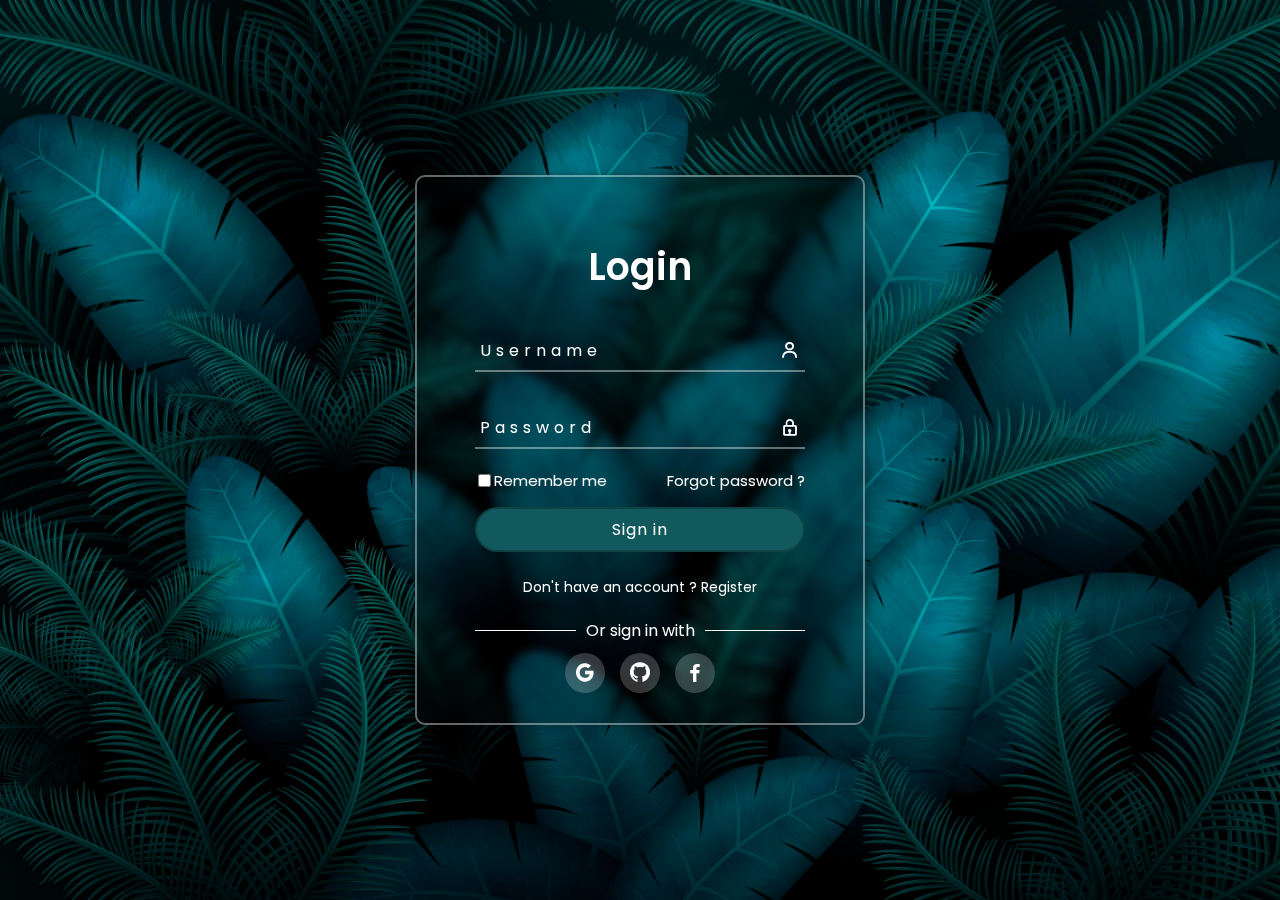
<file: index.html>
<html lang="en">
<head>
    <meta charset="UTF-8">
    <meta name="viewport" content="width=device-width, initial-scale=1.0">
    <title>Login</title>
    <link rel="stylesheet" href="style.css">
    <link href='https://unpkg.com/boxicons@2.1.4/css/boxicons.min.css' rel='stylesheet'>
</head>
<body>
    <div class="container">
        <div class="form-box">
            <form action="#" class="login">
                <h2>Login</h2>
                <div class="input-box">
                    <input type="text" required>
                    <label for="">Username</label>
                    <i class='bx bx-user'></i>
                </div>
                <div class="input-box">
                    <input type="password" required>
                    <label for="">Password</label>
                    <i class='bx bx-lock'></i>
                </div>
                <div class="forget-section">
                    <p><input type="checkbox" name="" id="">Remember me</p>
                    <a href="forget_password.html">Forgot password ?</a>
                </div>
                <input type="submit" class="btn" value="Sign in">
                <div class="account-creation">
                    <Span>Don't have an account ? <a href="#" class="RegisterLink">Register</a></Span>
                </div>
                <div class="social-login">
                    <p>Or sign in with</p>
                    <div class="social-icons">
                        <a href="#" class="social-icon"><i class='bx bxl-google'></i></a>
                        <a href="#" class="social-icon"><i class='bx bxl-github'></i></a>
                        <a href="#" class="social-icon"><i class='bx bxl-facebook'></i></a>
                    </div>
                </div>
            </form>
            <form action="#" class="register">
                <h2>Register</h2>
                <div class="input-box">
                    <input type="text" required>
                    <label for="">Username</label>
                    <i class='bx bx-user'></i>
                </div>
                <div class="input-box">
                    <input type="password" required>
                    <label for="">Password</label>
                    <i class='bx bx-lock'></i>
                </div>
                <div class="input-box">
                    <input type="password" required>
                    <label for="">Password again</label>
                    <i class='bx bx-lock'></i>
                </div>
                <input type="submit" class="btn" value="Sign up">
                <div class="account-creation">
                    <Span>Already have an account ? <a href="#" class="LoginLink">Login</a></Span>
                </div>
            </form>
        </div>
    </div>

    <script>
        const LoginForm=document.querySelector('.login');
        const RegisterForm=document.querySelector('.register');
        const RegisterLink=document.querySelector('.RegisterLink');
        const LoginLink=document.querySelector('.LoginLink');
        RegisterLink.onclick=()=>{
            RegisterForm.classList.add('active');
            LoginForm.classList.add('active');
        }
        LoginLink.onclick=()=>{
            RegisterForm.classList.remove('active');
            LoginForm.classList.remove('active');
        }
    </script>
</body>
</html>
</file>
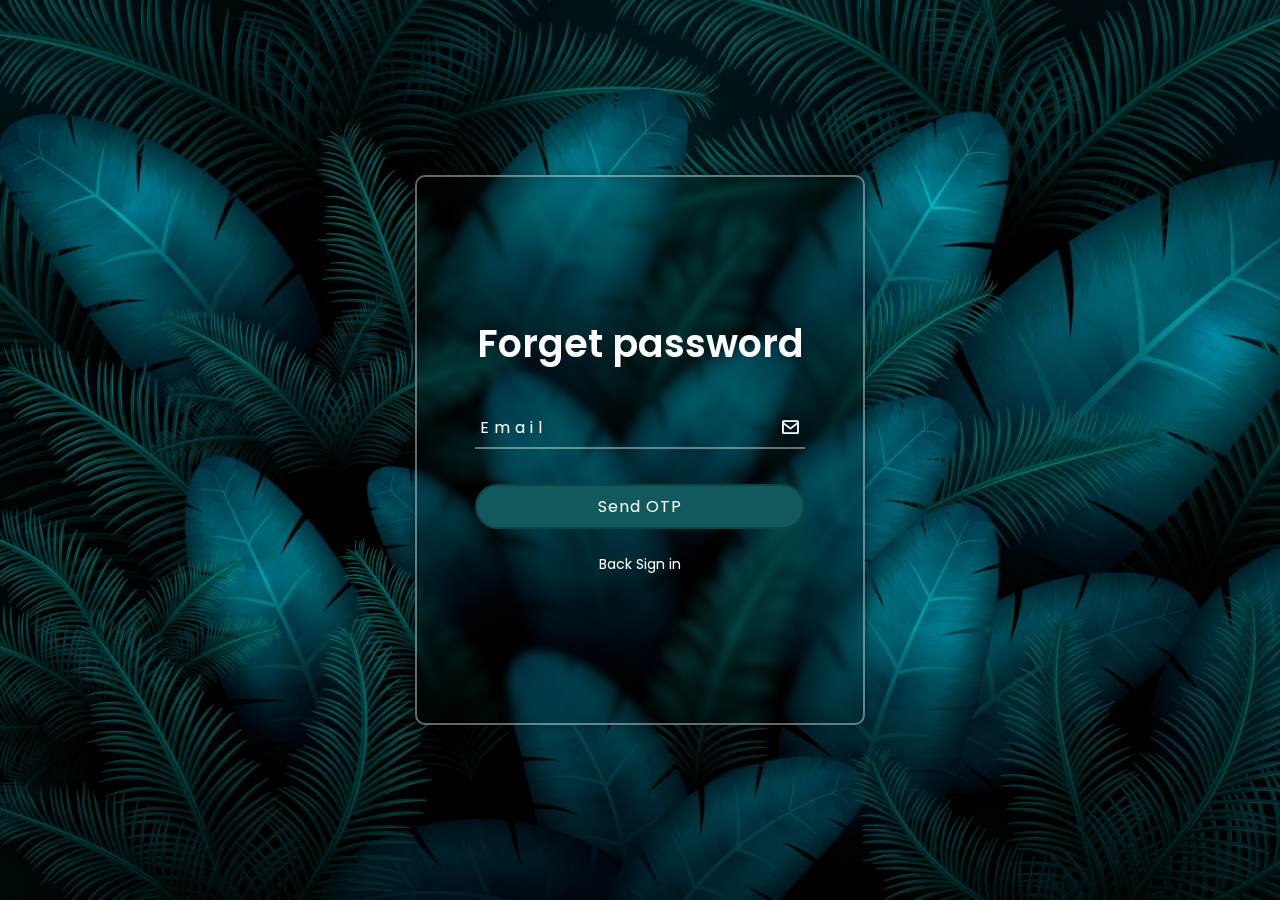
<file: forget_password.html>
<html lang="en">
<head>
    <meta charset="UTF-8">
    <meta name="viewport" content="width=device-width, initial-scale=1.0">
    <title>Forget password</title>
    <link rel="stylesheet" href="style.css">
    <link href='https://unpkg.com/boxicons@2.1.4/css/boxicons.min.css' rel='stylesheet'>
</head>
<body>
    <div class="container">
        <div class="form-box">
            <form action="#" class="forget-password" method="post">
                <h2>Forget password</h2>
                <div class="input-box">
                    <input type="email" required>
                    <label for="">Email</label>
                    <i class='bx bx-envelope'></i>
                </div>
                <input type="submit" class="btn" value="Send OTP" name="sendOTP">
                <div class="account-creation">
                    <span>Back <a href="index.html" class="LoginLink">Sign in</a></span>
                </div>
            </form>
        </div>
    </div>
</body>
</html>
</file>
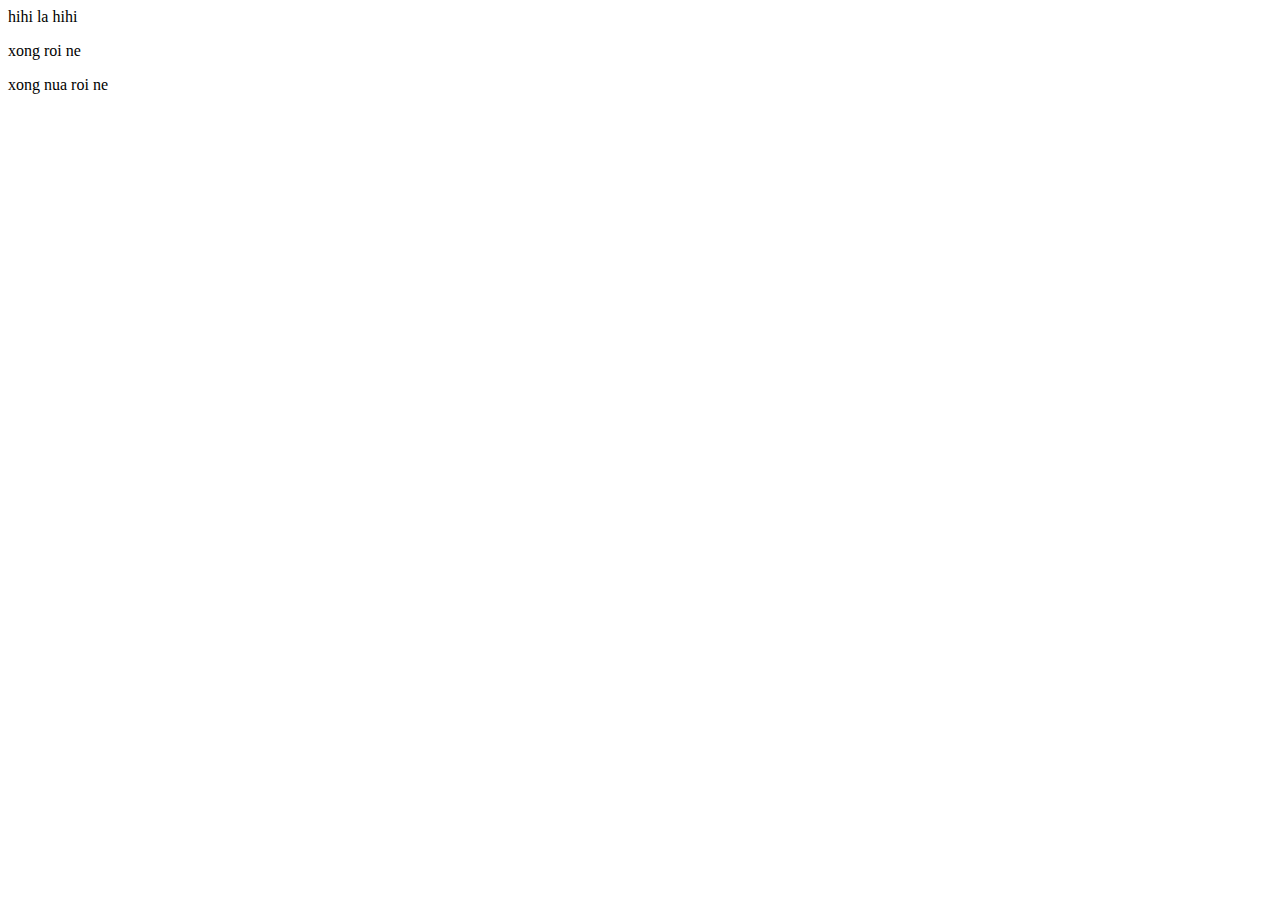
<file: main.html>
<html lang="en">
<head>
    <meta charset="UTF-8">
    <meta name="viewport" content="width=device-width, initial-scale=1.0">
    <title>Document</title>
</head>
<body>
    <p>hihi la hihi</p>
    <p>xong roi ne</p>
    <p>xong nua roi ne</p>
</body>
</html>
</file>
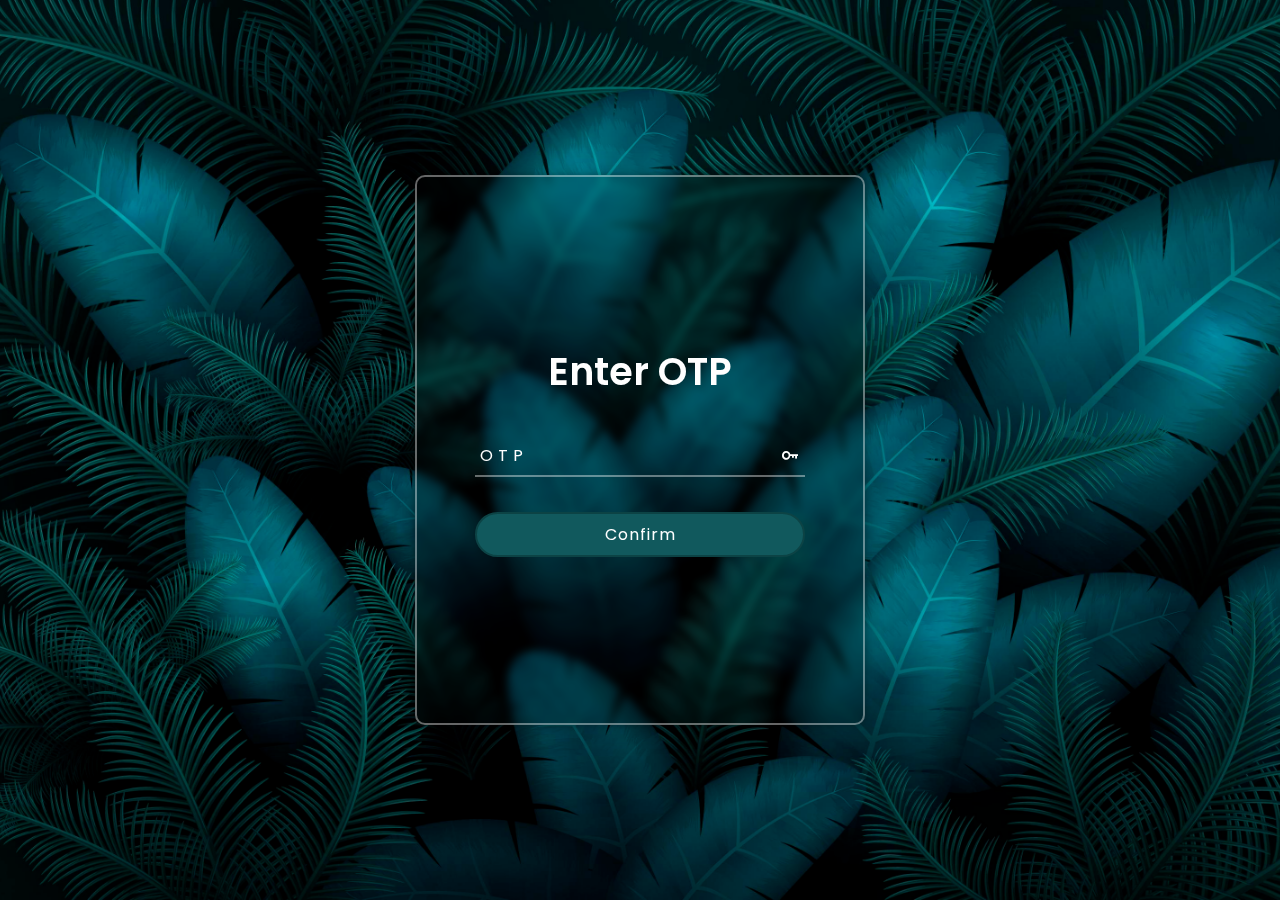
<file: OTP.html>
<html lang="en">
<head>
    <meta charset="UTF-8">
    <meta name="viewport" content="width=device-width, initial-scale=1.0">
    <title>Forget password</title>
    <link rel="stylesheet" href="style.css">
    <link href='https://unpkg.com/boxicons@2.1.4/css/boxicons.min.css' rel='stylesheet'>
</head>
<body>
    <div class="container">
        <div class="form-box">
            <form action="#" class="reset-password" method="post">
                <h2>Enter OTP</h2>
                <div class="input-box">
                    <input type="text" required>
                    <label for="">OTP</label>
                    <i class='bx bx-key'></i>
                </div>
                <input type="submit" value="Confirm" class="btn" name="submitOTP">
            </form>
        </div>
    </div>
</body>
</html>
</file>
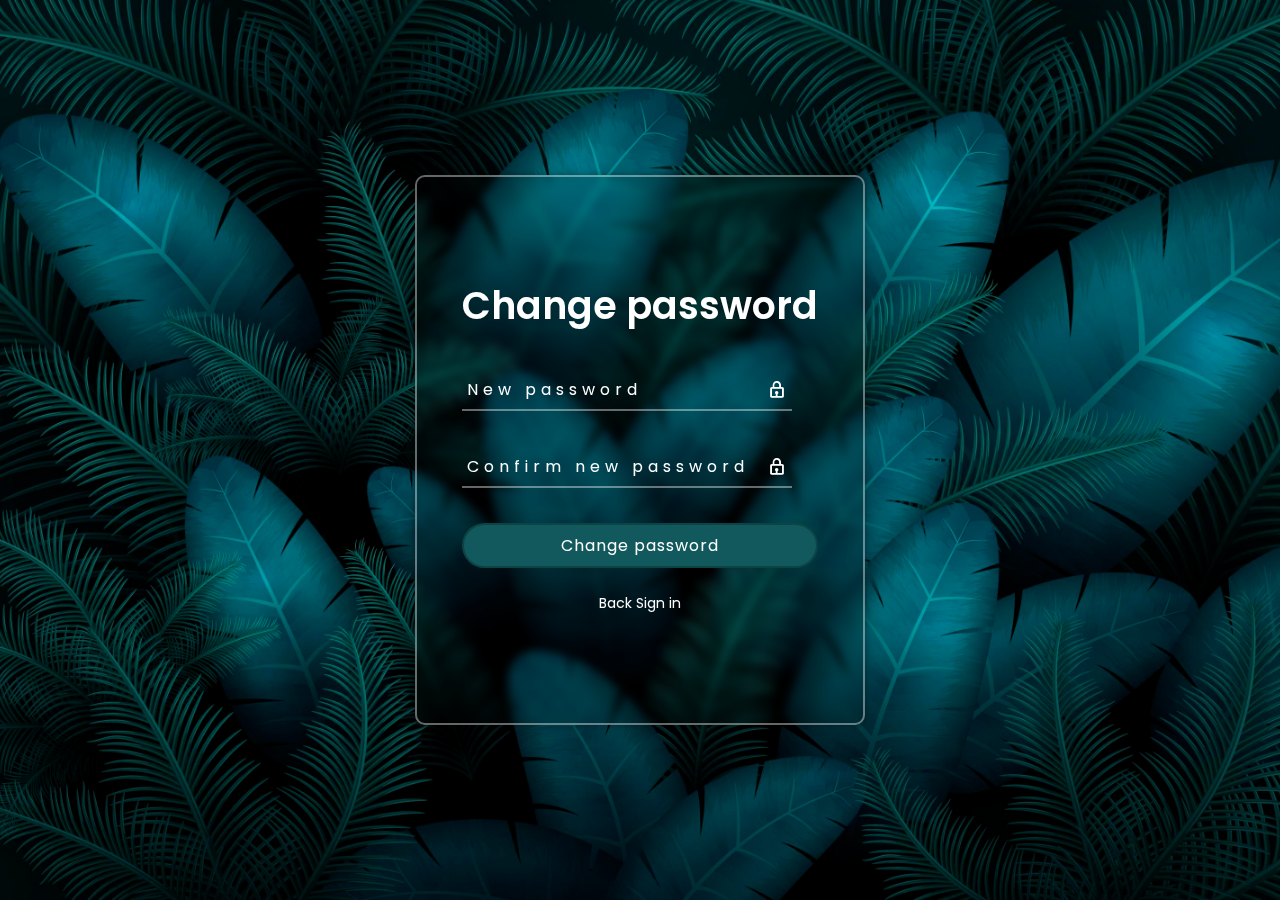
<file: Reset_password.html>
<html lang="en">
<head>
    <meta charset="UTF-8">
    <meta name="viewport" content="width=device-width, initial-scale=1.0">
    <title>Change password</title>
    <link rel="stylesheet" href="style.css">
    <link href='https://unpkg.com/boxicons@2.1.4/css/boxicons.min.css' rel='stylesheet'>
</head>
<body>
    <div class="container">
        <div class="form-box">
            <form action="#" class="reset-password">
                <h2>Change password</h2>
                <div class="input-box">
                    <input type="password" required>
                    <label for="">New password</label>
                    <i class='bx bx-lock'></i>
                </div>
                <div class="input-box">
                    <input type="password" required>
                    <label for="">Confirm new password</label>
                    <i class='bx bx-lock'></i>
                </div>
                <input type="submit" value="Change password" class="btn">
                <div class="account-creation">
                    <span>Back <a href="index.html" class="LoginLink">Sign in</a></span>
                </div>
            </form>
        </div>
    </div>
</body>
</html>
</file>
<file: style.css>
@import url('https://fonts.googleapis.com/css2?family=Poppins:ital,wght@0,300;0,400;0,500;1,500&display=swap');
*{
    margin: 0;
    padding: 0;
    box-sizing: border-box;
    font-family: "poppins";
    color: white;
}
body{
    background: url(background.jpg) no-repeat;
    background-size: cover;
    background-position: center;
    height: 100vh;
    display: flex;
    justify-content: center;
    align-items: center;
}
.container{
    height: 550px;
    width: 450px;
    border: 2px solid rgba(255,255,255,.4);
    border-radius: 10px;
    background: rgba(0, 0, 0, .2);
    backdrop-filter: blur(4px);
    box-shadow: 0 0 5px rgba(0, 0, 0, .2),
    0 0 15px rgba(0, 0, 0, .2),
    0 0 30px rgba(0, 0, 0, .2);
    display: flex;
    justify-content: center;
    align-items: center;
    overflow: hidden;
}
.form-box{
    display: flex;
}
.form-box .login{
    position: absolute;
    transform: translateX(0px) rotate(0deg);
    transition: .5s ease;
    transition-delay: .4s;
}
.form-box .login.active{
    transform: translateX(-450px) rotate(-45deg);
    transition-delay: .2s;
}
.form-box .register{
    transform: translateX(450px) rotate(45deg);
    transition: .5s ease;
    transition-delay: .2s;
}
.form-box .register.active{
    transform: translateX(0px) rotate(0deg);
    transition-delay: .4s;
}
.container .form-box h2{
    text-align: center;
    font-size: 38px;
    font-weight: 600;
}
.form-box .input-box{
    margin: 35px 0;
    width: 330px;
    border-bottom: 2px solid rgba(255, 255, 255, .4);
    position: relative;
}
.form-box .input-box input{
    background: transparent;
    border: none;
    outline: none;
    width: 100%;
    height: 40px;
    padding: 0 35px 0 5px;
}
.form-box .input-box label{
    font-weight: 400;
    letter-spacing: 5px;
    position: absolute;
    left: 5px;
    top: 50%;
    transform: translateY(-50%);
    transition: .5s ease;
}
.input-box input:focus~label,
.input-box input:valid~label{
    top: -5px;
}
.input-box i{
    position: absolute;
    right: 5px;
    top: 50%;
    transform: translateY(-50%);
    font-size: 20px;
}
.forget-section{
    display: flex;
    justify-content: space-between;
    font-size: 15px;
    margin: -15px 0 15px;
}

.forget-section p{
    display: flex;
    align-items: center;
}
.forget-section p input{
    accent-color: #11595d;
    margin: 0 3px;
}
.forget-section a{
    text-decoration: none;
}
.btn{
    height: 45px;
    width: 100%;
    border-radius: 50px;
    color: #fff;
    background: #11595d;
    border: 2px solid #0c4345;
    outline: none;
    font-size: 16px;
    cursor: pointer;
    letter-spacing: 1px;
}
.account-creation{
    text-align: center;
    margin: 25px 0 10px;
    font-weight: 400;
    font-size: 14px;
}
.account-creation span a{
    text-decoration: none;
}
.account-creation a:hover{
    text-decoration: underline;
}
.social-login {
    text-align: center;
    margin: 20px 0;
}
.social-login p {
    margin-bottom: 10px;
}
.social-icons {
    display: flex;
    justify-content: center;
    gap: 15px;
}
.social-icons a {
    display: flex;
    align-items: center;
    justify-content: center;
    height: 40px;
    width: 40px;
    border-radius: 50%;
    background-color: rgba(255, 255, 255, .2);
    color: white;
    text-decoration: none;
    transition: background-color .3s ease;
}
.social-icons a:hover{
    background-color: #11595d;
    height: 50px;
    width: 50px;
}
.social-icons i {
    font-size: 24px;
}
.social-icons a:hover i {
    font-size: 32px;
    transition: font-size 0.3s ease; 
}

@media(max-width:768px){
    .container{
        height: 500px;
        width: 380px;
    }
    .container .form-box h2{
        font-size: 32px;
    }
    .form-box .input-box label{
        font-size: 14px;
    }
    .form-box .input-box{
        margin: 35px 0;
        width: 300px;
    }
    .forget-section{
        font-size: 13px;
    }
    .btn{
        height: 40px;
        width: 100%;
        font-size: 14px;
    }
    .account-creation{
        font-size: 13px;
    }
    .form-box .input-box i{
        font-size: 18px;
    }
}
@media(max-width:480px){
    .container{
        height: 450px;
        width: 310px;
    }
    .container .form-box h2{
        font-size: 26px;
    }
    .form-box .input-box label{
        font-size: 12px;
    }
    .form-box .input-box{
        margin: 30px 0;
        width: 260px;
    }
    .forget-section{
        font-size: 11px;
    }
    .btn{
        height: 35px;
        width: 100%;
        font-size: 12px;
    }
    .account-creation{
        font-size: 11px;
    }
    .form-box .input-box i{
        font-size: 16px;
    }
    .forget-section p input{
        font-size: 11px;
    }
}

@media(max-width:365px){
    .container{
        height: 420px;
        width: 280px;
    }
    .container .form-box h2{
        font-size: 24px;
    }
    .form-box .input-box label{
        font-size: 10px;
    }
    .form-box .input-box{
        margin: 25px 0;
        width: 220px;
    }
    .forget-section{
        font-size: 10px;
    }
    .btn{
        height: 30px;
        width: 100%;
        font-size: 11px;
    }
    .account-creation{
        font-size: 10px;
    }
    .form-box .input-box i{
        font-size: 13px;
    }
    .forget-section p input{
        font-size: 8px;
    }
}
.social-login p {
    margin-bottom: 10px;
    display: flex;
    align-items: center;
    justify-content: center;
    position: relative;
}

.social-login p::before,
.social-login p::after {
    content: "";
    flex: 1;
    height: 1px;
    background: white;
}

.social-login p::before {
    margin-right: 10px;
}

.social-login p::after {
    margin-left: 10px;
}
</file>
